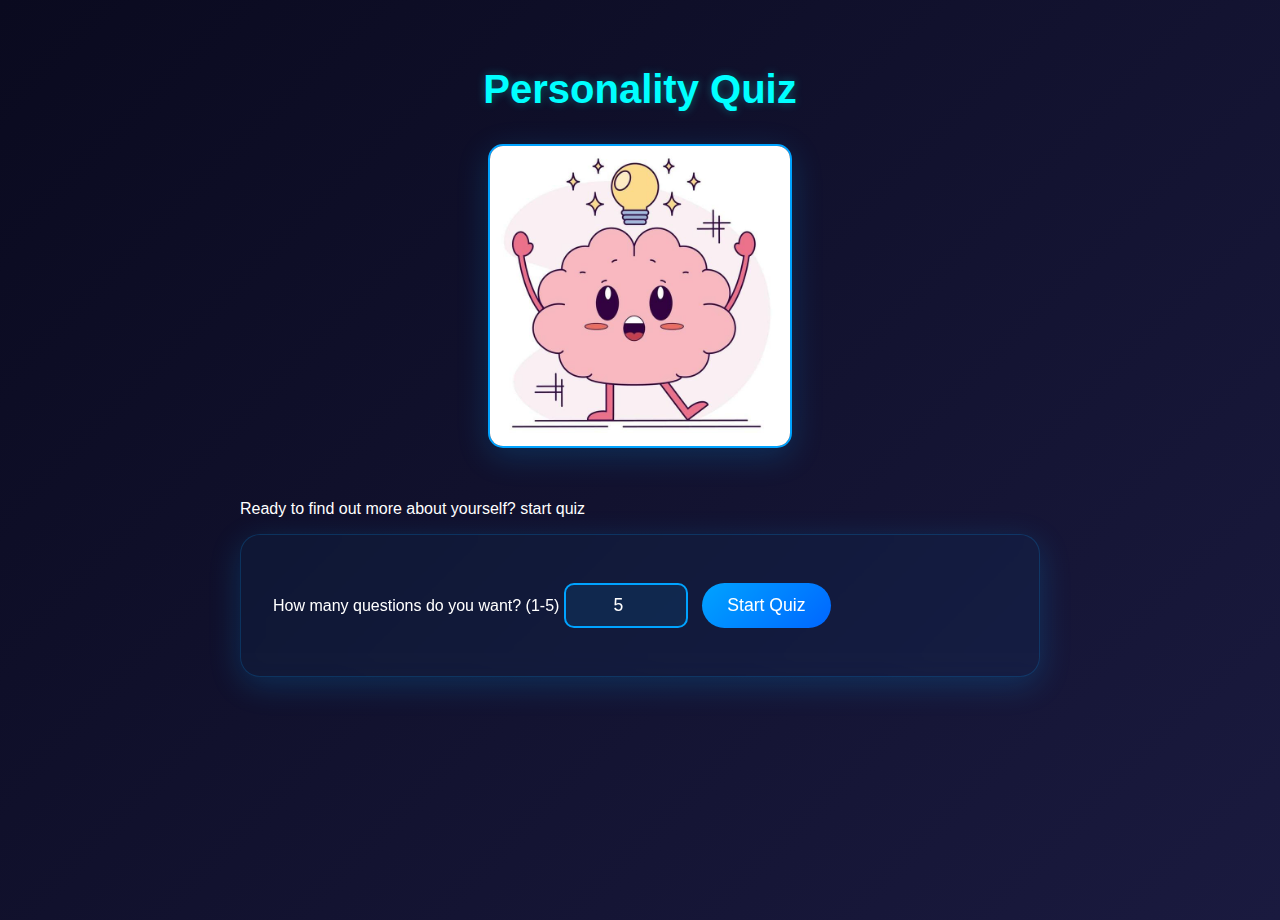
<file: index.html>
<!DOCTYPE html>
<html lang="en">
<head>
    <meta charset="UTF-8">
    <meta name="viewport" content="width=device-width, initial-scale=1.0">
    <meta name="description" content="Explore the best personality quizzes! Fun, engaging, and insightful tests to discover your true self. Take a quiz now!">
    <meta name="keywords" content="personality quiz, fun quizzes, online quiz, self-discovery, personality test">
    <meta name="author" content="Your Name">
    <meta name="robots" content="index, follow">
    <meta property="og:title" content="Best Personality Quizzes - Fun & Engaging">
    <meta property="og:description" content="Discover the best personality quizzes! Take fun and exciting tests to explore your unique traits.">
    <meta property="og:image" content="https://personalityquiz.fun/assets/best-quizzes.png">
    <meta property="og:url" content="https://personalityquiz.fun/best-quizzes">
    <meta name="twitter:card" content="summary_large_image">
    <meta name="viewport" content="width=device-width, initial-scale=1.0">
    <link rel="canonical" href="https://personalityquiz.fun">
    <!-- Google tag (gtag.js) -->
<script async src="https://www.googletagmanager.com/gtag/js?id=G-DTCRMC7HQ6"></script>
<script>
  window.dataLayer = window.dataLayer || [];
  function gtag(){dataLayer.push(arguments);}
  gtag('js', new Date());

  gtag('config', 'G-DTCRMC7HQ6');
</script>
<script async src="https://pagead2.googlesyndication.com/pagead/js/adsbygoogle.js?client=ca-pub-6953553800181964"
     crossorigin="anonymous"></script>
<!-- Quiz ad -->
<ins class="adsbygoogle"
     style="display:block"
     data-ad-client="ca-pub-6953553800181964"
     data-ad-slot="6584901281"
     data-ad-format="auto"
     data-full-width-responsive="true"></ins>
<script>
     (adsbygoogle = window.adsbygoogle || []).push({});
</script>

    <script async src="https://pagead2.googlesyndication.com/pagead/js/adsbygoogle.js?client=ca-pub-6953553800181964"
     crossorigin="anonymous"></script>
    <title>Best Personality Quizzes | Fun & Engaging Tests</title>

    <link rel="stylesheet" href="https://cdnjs.cloudflare.com/ajax/libs/font-awesome/6.0.0/css/all.min.css">
    <link rel="icon" type="image/x-icon" href="images/QuizCover.jpeg">
    
    <style>
        :root {
            --primary-color: #00A3FF;
            --secondary-color: #0066FF;
            --accent-color: #00FFFF;
            --background-color: #0A0A1F;
            --card-bg: rgba(0, 163, 255, 0.05);
            --text-color: #FFFFFF;
            --shadow: 0 8px 32px 0 rgba(0, 163, 255, 0.2);
            --gradient: linear-gradient(135deg, #00A3FF, #0066FF);
        }

        body {
            font-family: 'Segoe UI', Tahoma, Geneva, Verdana, sans-serif;
            margin: 0;
            padding: 0;
            background: linear-gradient(135deg, #0A0A1F, #1A1A3F);
            color: var(--text-color);
            min-height: 100vh;
        }

        .container {
            max-width: 800px;
            margin: 20px auto;
            padding: 20px;
        }

        header {
            text-align: center;
            margin-bottom: 2rem;
        }

        header h1 {
            font-size: 2.5rem;
            color: var(--accent-color);
            margin-bottom: 1rem;
            text-shadow: 0 0 10px rgba(0, 255, 255, 0.3);
        }

        .cover-image {
            max-width: 300px;
            border-radius: 15px;
            box-shadow: var(--shadow);
            margin: 1rem 0;
            border: 2px solid var(--primary-color);
        }

        #quiz-setup, #quiz-container, #results-container {
            background: var(--card-bg);
            backdrop-filter: blur(10px);
            border: 1px solid rgba(0, 163, 255, 0.2);
            border-radius: 20px;
            padding: 2rem;
            margin: 1rem 0;
            box-shadow: var(--shadow);
        }

        .progress-bar {
            width: 100%;
            height: 10px;
            background: rgba(255, 255, 255, 0.1);
            border-radius: 5px;
            overflow: hidden;
            margin: 1rem 0;
        }

        .progress {
            height: 100%;
            background: var(--gradient);
            transition: width 0.5s ease;
            width: 0;
        }

        .btn {
            background: var(--gradient);
            color: white;
            padding: 12px 25px;
            border: none;
            border-radius: 25px;
            cursor: pointer;
            font-size: 1.1rem;
            margin: 10px;
            transition: all 0.3s ease;
        }

        .btn:hover {
            transform: translateY(-2px);
            box-shadow: 0 5px 15px rgba(0, 163, 255, 0.4);
        }

        .share-buttons {
            display: flex;
            gap: 15px;
            justify-content: center;
            margin: 20px 0;
            flex-wrap: wrap;
        }

        .share-btn {
            display: flex;
            align-items: center;
            gap: 8px;
            padding: 12px 25px;
        }

        .share-btn[data-platform="facebook"] {
            background: linear-gradient(45deg, #1877f2, #0d5ab9);
        }

        .share-btn[data-platform="twitter"] {
            background: linear-gradient(45deg, #1da1f2, #0c85d0);
        }

        .share-btn[data-platform="whatsapp"] {
            background: linear-gradient(45deg, #25d366, #128c7e);
        }

        .hidden {
            display: none;
        }

        #question-count {
            background: rgba(0, 163, 255, 0.1);
            border: 2px solid var(--primary-color);
            color: var(--text-color);
            padding: 10px;
            border-radius: 10px;
            font-size: 1.1rem;
            width: 100px;
            text-align: center;
            margin: 1rem 0;
        }

        #result-content {
            margin: 2rem 0;
            padding: 1rem;
            background: rgba(0, 163, 255, 0.1);
            border-radius: 15px;
            border: 1px solid rgba(0, 163, 255, 0.2);
        }

        #result-content h3 {
            color: var(--accent-color);
            font-size: 1.8rem;
            margin-bottom: 1rem;
        }

        .profile-section {
            margin: 1.5rem 0;
            padding: 1rem;
            background: rgba(0, 163, 255, 0.05);
            border-radius: 10px;
        }

        .profile-section h4 {
            color: var(--accent-color);
            margin-bottom: 0.5rem;
        }

        .profile-section ul {
            list-style-type: none;
            padding-left: 0;
        }

        .profile-section li {
            margin: 0.5rem 0;
            padding-left: 1.5rem;
            position: relative;
        }

        .profile-section li:before {
            content: "•";
            color: var(--accent-color);
            position: absolute;
            left: 0;
        }

        .quote-section {
            margin-top: 2rem;
            font-style: italic;
            text-align: center;
            color: var(--accent-color);
        }

        @media (max-width: 768px) {
            .container {
                padding: 10px;
                margin: 10px;
            }

            .share-buttons {
                flex-direction: column;
                align-items: center;
            }

            .share-btn {
                width: 100%;
                justify-content: center;
            }

            .cover-image {
                max-width: 250px;
            }
        }
    </style>
</head>
<body>
    <div class="container">
        <header>
            <h1>Personality Quiz</h1>

            <img src="images/QuizCover.jpeg" width="300" height="300" alt="Quiz Cover" class="cover-image">
        </header>
        <p>Ready to find out more about yourself? start quiz</p>
        <div id="quiz-setup">
            <label for="question-count">How many questions do you want? (1-5)</label>
            <input type="number" id="question-count" min="1" max="5" value="5">
            <button id="start-quiz" class="btn">Start Quiz</button>
        </div>
    <!--    <p>Check out our <a href="/quiz/fun-test">Fun Personality Quiz</a> to discover your unique traits!</p> -->
        <div id="quiz-container" class="hidden">
            <div class="progress-bar"><div class="progress"></div></div>
            <div id="question-container"></div>
            <div id="options-container"></div>
        </div>

        <div id="results-container" class="hidden">
            <h2>Your Personality Profile</h2>
            <div id="result-content"></div>
            <div class="share-buttons">
                <button class="btn share-btn" data-platform="facebook">
                    <i class="fab fa-facebook"></i> Share on Facebook
                </button>
                <button class="btn share-btn" data-platform="twitter">
                    <i class="fab fa-twitter"></i> Share on Twitter
                </button>
                <button class="btn share-btn" data-platform="whatsapp">
                    <i class="fab fa-whatsapp"></i> Share on WhatsApp
                </button>
            </div>
            <button id="retake-quiz" class="btn">Take Quiz Again</button>
        </div>
    </div>

    <script src="js/quizData.js"></script>
    <script src="js/main.js"></script>
</body>
</html>
</file>
